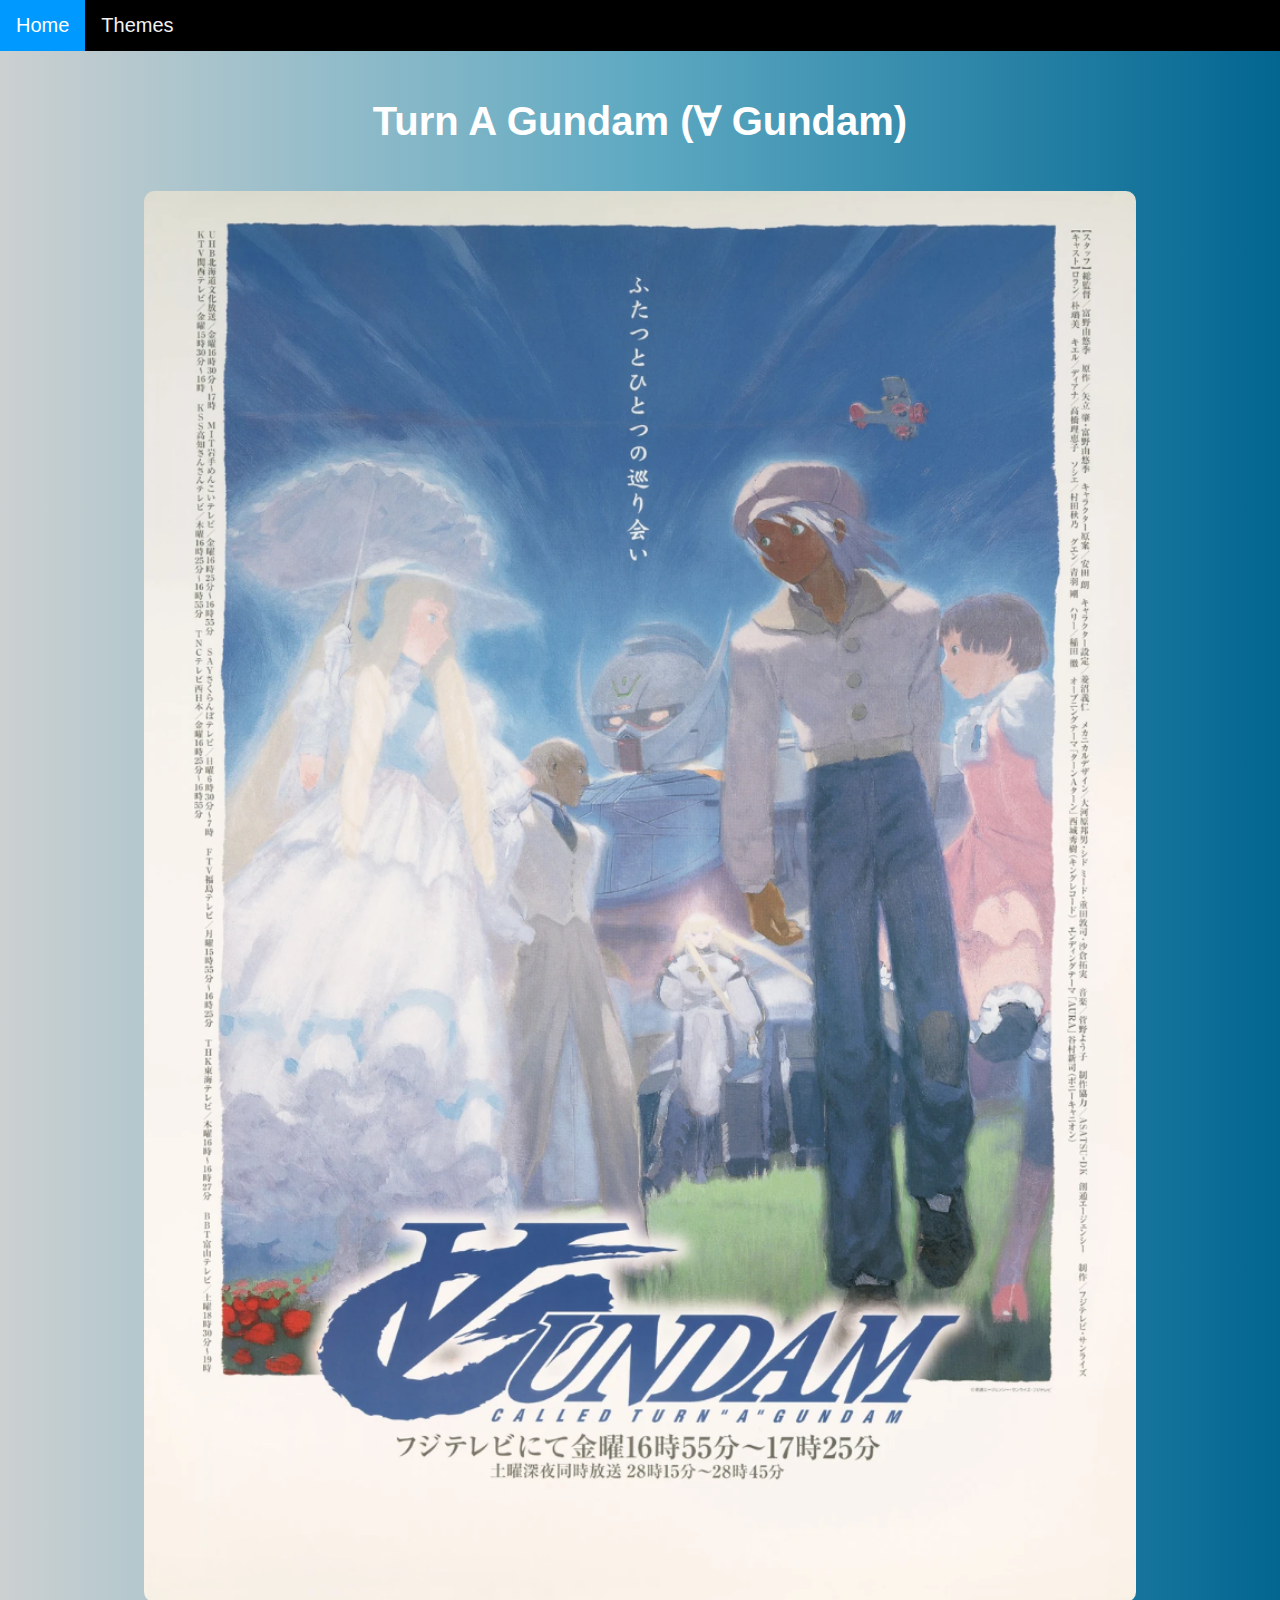
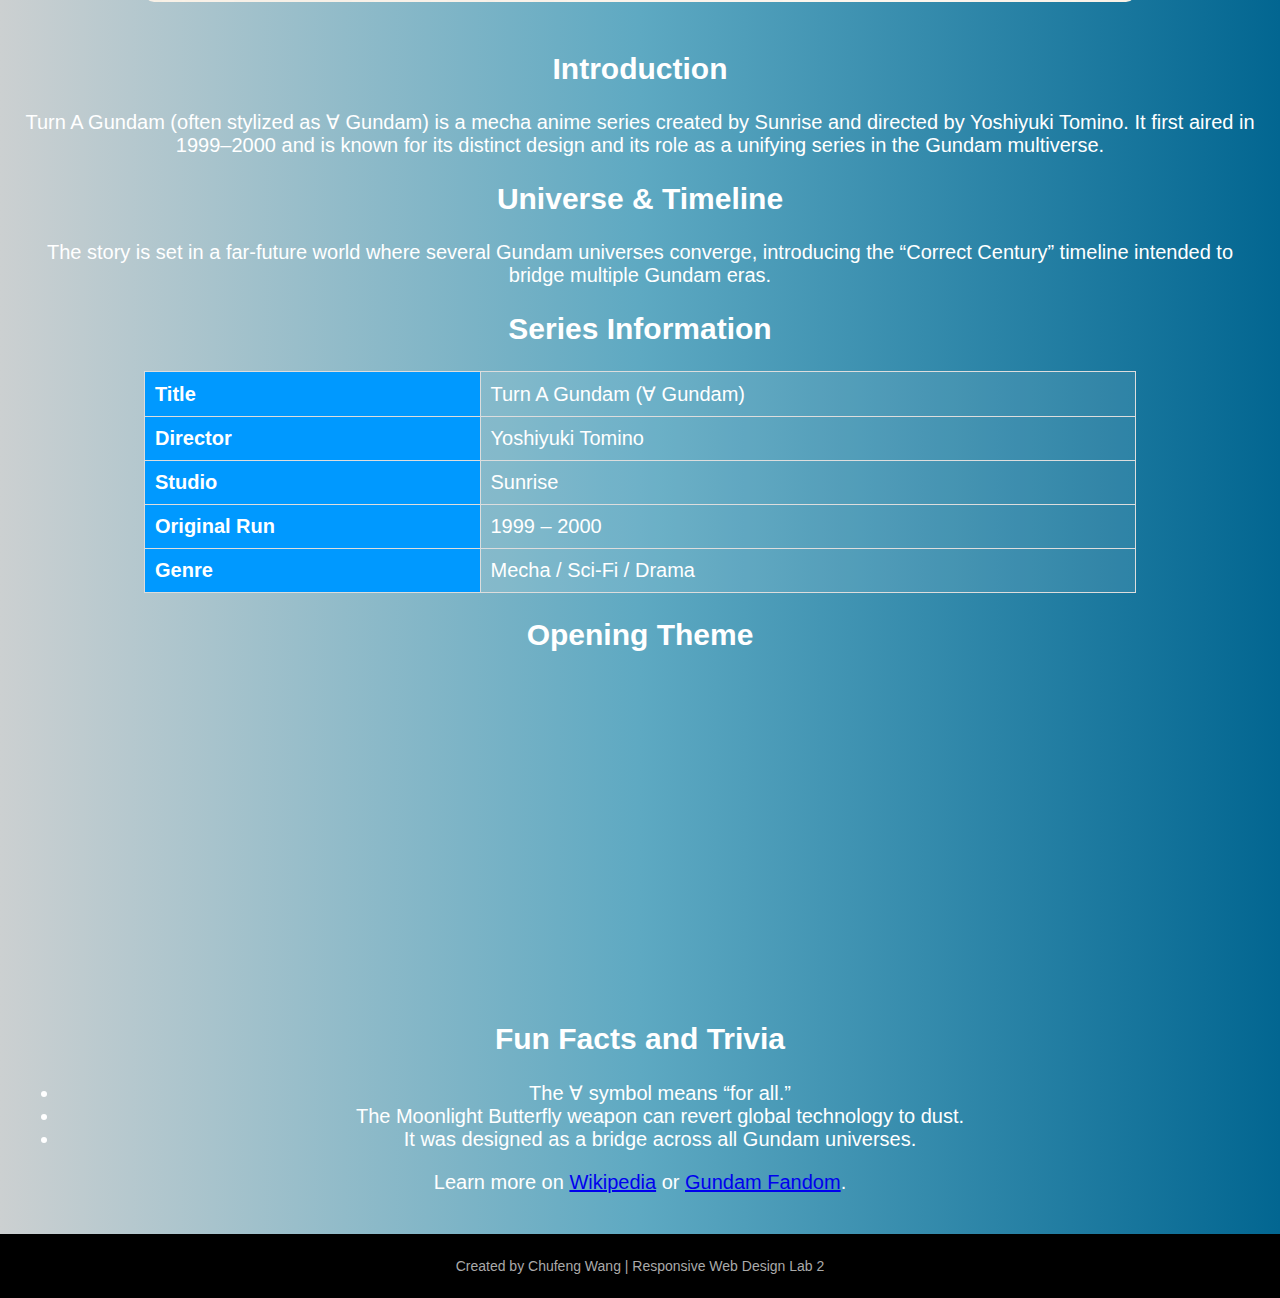
<file: index.html>
<!DOCTYPE html>
<html lang="en">
<head>
  <meta charset="UTF-8">
  <meta name="viewport" content="width=device-width, initial-scale=1.0">
  <title>Turn A Gundam (∀ Gundam)</title>
  <link rel="stylesheet" href="css/main.css">
  <link rel="stylesheet"
    href="https://cdnjs.cloudflare.com/ajax/libs/font-awesome/4.7.0/css/font-awesome.min.css">
</head>

<body>
  <div class="topnav" id="myTopnav">
    <a class="active" href="index.html">Home</a>
    <a href="section1.html">Themes</a>
    <a href="javascript:void(0);" class="icon">
      <i class="fa fa-bars"></i>
    </a>
  </div>

  <div class="content">
    <h1>Turn A Gundam (∀ Gundam)</h1>
        <img src="img/TurnA1.png" alt="Turn A Gundam Poster" class="poster">

    <h2>Introduction</h2>
    <p>Turn A Gundam (often stylized as ∀ Gundam) is a mecha anime series created by Sunrise and directed by Yoshiyuki Tomino. 
       It first aired in 1999–2000 and is known for its distinct design and its role as a unifying series in the Gundam multiverse.</p>

    <h2>Universe & Timeline</h2>
    <p>The story is set in a far-future world where several Gundam universes converge, introducing the “Correct Century” timeline intended to bridge multiple Gundam eras.</p>

    <h2>Series Information</h2>
    <table class="info-table">
      <tr><th>Title</th><td>Turn A Gundam (∀ Gundam)</td></tr>
      <tr><th>Director</th><td>Yoshiyuki Tomino</td></tr>
      <tr><th>Studio</th><td>Sunrise</td></tr>
      <tr><th>Original Run</th><td>1999 – 2000</td></tr>
      <tr><th>Genre</th><td>Mecha / Sci-Fi / Drama</td></tr>
    </table>

    <h2>Opening Theme</h2>
    <iframe width="560" height="315"
        src="https://www.youtube.com/embed/yOTWG3LgKZM"
        title="Turn A Gundam Opening Theme"
        frameborder="0"
        allow="accelerometer; autoplay; clipboard-write; encrypted-media; gyroscope; picture-in-picture"
        allowfullscreen>
    </iframe>

    <h2>Fun Facts and Trivia</h2>
    <ul>
      <li>The ∀ symbol means “for all.”</li>
      <li>The Moonlight Butterfly weapon can revert global technology to dust.</li>
      <li>It was designed as a bridge across all Gundam universes.</li>
    </ul>

    <p>Learn more on <a href="https://en.wikipedia.org/wiki/Turn_A_Gundam">Wikipedia</a> 
       or <a href="https://gundam.fandom.com/wiki/%E2%88%80_Gundam">Gundam Fandom</a>.</p>
  </div>

  <footer>
    <p>Created by Chufeng Wang | Responsive Web Design Lab 2</p>
  </footer>

  <script src="js/main.js"></script>
</body>
</html>
</file>
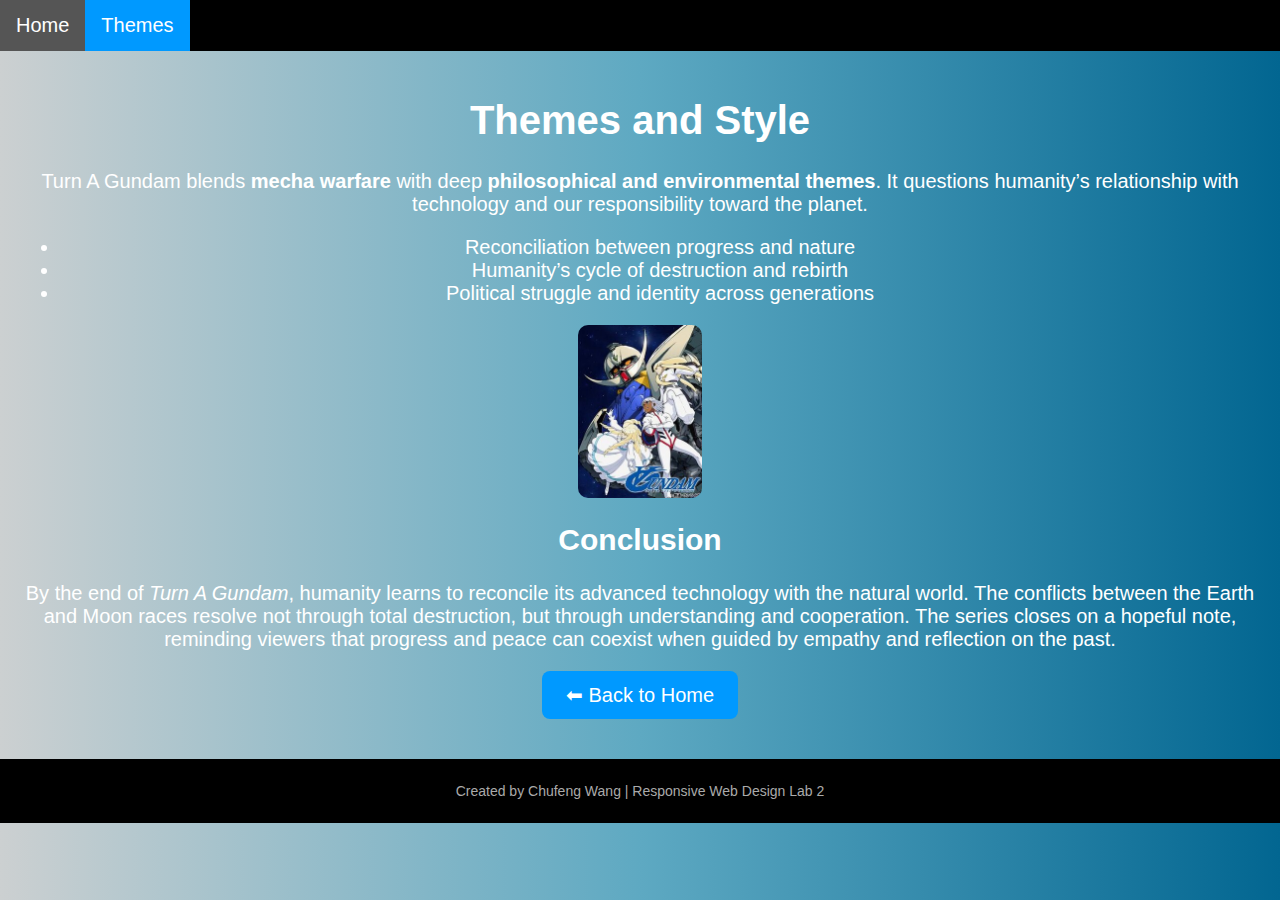
<file: section1.html>
<!DOCTYPE html>
<html lang="en">
<head>
  <meta charset="UTF-8">
  <meta name="viewport" content="width=device-width, initial-scale=1.0">
  <title>Themes of Turn A Gundam</title>
  <link rel="stylesheet" href="css/main.css">
  <link rel="stylesheet"
    href="https://cdnjs.cloudflare.com/ajax/libs/font-awesome/4.7.0/css/font-awesome.min.css">
</head>

<body>
  <div class="topnav" id="myTopnav">
    <a href="index.html">Home</a>
    <a class="active" href="section1.html">Themes</a>
    <a href="javascript:void(0);" class="icon">
      <i class="fa fa-bars"></i>
    </a>
  </div>

  <div class="content">
    <h1>Themes and Style</h1>
    <p>Turn A Gundam blends <strong>mecha warfare</strong> with deep <strong>philosophical and environmental themes</strong>.
       It questions humanity’s relationship with technology and our responsibility toward the planet.</p>

    <ul>
      <li>Reconciliation between progress and nature</li>
      <li>Humanity’s cycle of destruction and rebirth</li>
      <li>Political struggle and identity across generations</li>
    </ul>

    <img src="img/TurnA2.png" alt="Turn A Gundam Style" class="small-poster">

    <h2>Conclusion</h2>
    <p>
        By the end of <em>Turn A Gundam</em>, humanity learns to reconcile its advanced technology with the natural world.
        The conflicts between the Earth and Moon races resolve not through total destruction, but through understanding and cooperation.
        The series closes on a hopeful note, reminding viewers that progress and peace can coexist when guided by empathy and reflection on the past.
    </p>

    <p><a href="index.html" class="btn">⬅ Back to Home</a></p>
  </div>

  <footer>
    <p>Created by Chufeng Wang | Responsive Web Design Lab 2</p>
  </footer>

  <script src="js/main.js"></script>
</body>
</html>
</file>
<file: css/main.css>
/* --- BASIC LAYOUT --- */
body {
  margin: 0;
  font-family: "Trebuchet MS", sans-serif;
  background: linear-gradient(to right, #ccd0d1, #5ea9c2, #026691);
  color: white;
}

/* --- NAVIGATION --- */
.topnav {
  background-color: black;
  overflow: hidden;
}

.topnav a {
  float: left;
  display: block;
  color: #f2f2f2;
  text-align: center;
  padding: 14px 16px;
  text-decoration: none;
  font-size: 20px;
}

.topnav a:hover {
  background-color: #555;
  color: white;
}

.topnav a.active {
  background-color: #0099ff;
  color: white;
}

.topnav .icon {
  display: none;
}

/* --- CONTENT --- */
.content {
  padding: 20px;
  text-align: center;
  font-size: 20px;
}

.poster {
  width: 80%;
  height: auto;
  border-radius: 10px;
  margin: 20px 0;
  transition: transform 0.4s ease;
}

.poster:hover {
  transform: scale(1.05);
  box-shadow: 0 0 20px rgba(255, 255, 255, 0.4);
}

/* --- TABLE --- */
.info-table {
  width: 80%;
  margin: 20px auto;
  border-collapse: collapse;
  background-color: rgba(255, 255, 255, 0.1);
}

.info-table th, .info-table td {
  border: 1px solid #ddd;
  padding: 10px;
  text-align: left;
}

.info-table th {
  background-color: #0099ff;
  color: white;
}

/* --- BUTTON --- */
.btn {
  display: inline-block;
  background-color: #0099ff;
  color: white;
  padding: 12px 24px;
  border-radius: 8px;
  text-decoration: none;
  transition: 0.3s;
}

.btn:hover {
  background-color: #0077cc;
}

/* --- FOOTER --- */
footer {
  background-color: black;
  text-align: center;
  padding: 10px;
  font-size: 14px;
  color: #aaa;
}

/* --- RESPONSIVE DESIGN --- */
@media screen and (max-width: 800px) {
  .topnav a:not(.active) {
    display: none;
  }

  .topnav a.icon {
    float: right;
    display: block;
  }
}

@media screen and (max-width: 800px) {
  .topnav.responsive {
    position: relative;
  }

  .topnav.responsive a.icon {
    position: absolute;
    right: 0;
    top: 0;
  }

  .topnav.responsive a {
    float: none;
    display: block;
    text-align: left;
  }

  .poster {
    width: 100%;
  }
}

.small-poster {
  width: 10%; 
  height: auto;
  border-radius: 10px;
  margin: 15px auto;
  display: block;
}
</file>
